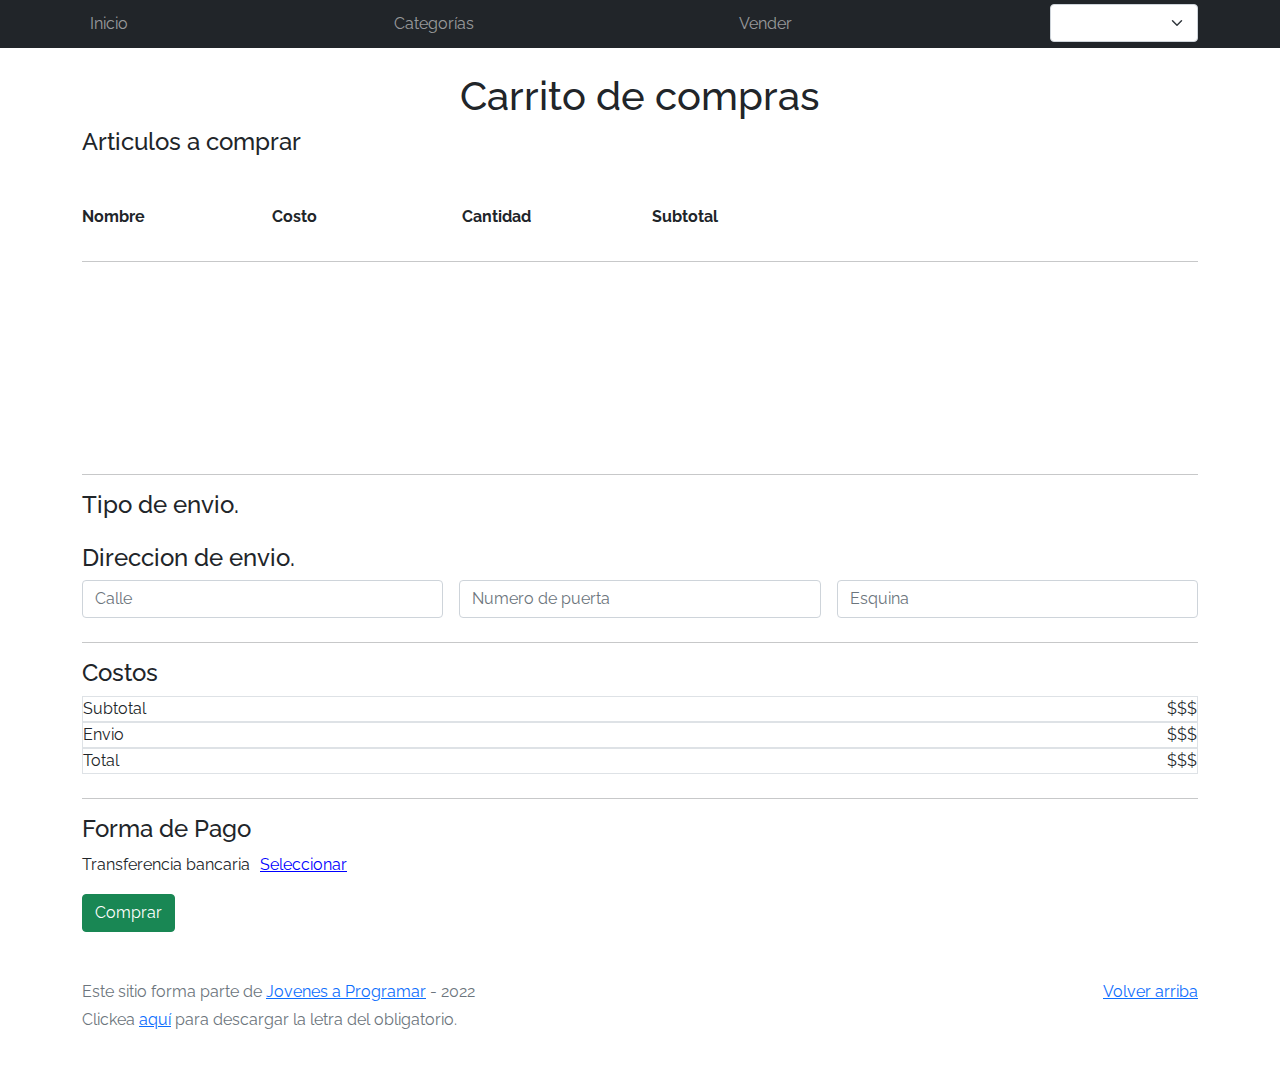
<file: cart.html>
<!DOCTYPE html>
<html lang="es">

<head>
  <meta http-equiv="Content-Type" content="text/html; charset=UTF-8">
  <meta name="viewport" content="width=device-width, initial-scale=1, shrink-to-fit=no">
  <title>eMercado - Todo lo que busques está aquí</title>
  <link href="https://fonts.googleapis.com/css?family=Raleway:300,300i,400,400i,700,700i,900,900i" rel="stylesheet">
  <link href="css/bootstrap.min.css" rel="stylesheet">
  <link href="css/font-awesome.min.css" rel="stylesheet">
  <link href="css/styles.css" rel="stylesheet">
</head>

<body>
  <nav class="navbar navbar-expand-lg navbar-dark bg-dark p-1">
    <div class="container">
      <button class="navbar-toggler" type="button" data-bs-toggle="collapse" data-bs-target="#navbarNav"
        aria-controls="navbarNav" aria-expanded="false" aria-label="Toggle navigation">
        <span class="navbar-toggler-icon"></span>
      </button>
      <div class="collapse navbar-collapse" id="navbarNav">
        <ul class="navbar-nav w-100 justify-content-between">
          <li class="nav-item">
            <a class="nav-link" href="index.html">Inicio</a>
          </li>
          <li class="nav-item">
            <a class="nav-link" href="categories.html">Categorías</a>
          </li>
          <li class="nav-item">
            <a class="nav-link" href="sell.html">Vender</a>
          </li>
          <li>
            <select class="form-select" aria-label="Default select example" onchange="location = this.value;">
              <option selected id="username"></option>
              <option value="cart.html">Mi Carrito</option>
              <option value="my-profile.html">Mi Perfil</option>
              <option value="index.html">Cerrar sesión</option>
            </select>
          </li>
        </ul>
      </div>
    </div>
  </nav>
  <main>
    <div class="container mt-4">
      <h1 class="text-center">Carrito de compras</h1>
      <h4 class="mb-5">Articulos a comprar</h4>
      <div class="row">
        <div class="col-2">
          <p><strong>
              Nombre
            </strong>
          </p>
        </div>
        <div class="col-2">
          <p><strong>
              Costo
            </strong>
          </p>
        </div>
        <div class="col-2">
          <p><strong>
              Cantidad
            </strong>
          </p>
        </div>
        <div class="col-2">
          <p><strong>
              Subtotal
            </strong>
          </p>
        </div>
      </div>
      <hr>
      <div class="container">
        <div class="row abs-center" id="listado"></div>
      </div>
      <hr>
      <h4>Tipo de envio.</h4>
      <div class="col-2" id="enviando">

      </div>
      <h4 class="mt-4">Direccion de envio.</h4>
      <div class="row g-3">
        <div class="col">
          <input id="calle" type="text" class="form-control" placeholder="Calle" aria-label="First name">
        </div>
        <div class="col">
          <input id="puerta" type="text" class="form-control" placeholder="Numero de puerta" aria-label="Last name">
        </div>
        <div class="col">
          <input id="esquina"type="text" class="form-control" placeholder="Esquina" aria-label="Last name">
        </div>
      </div>
      <hr class="mt-4">
      <h4>Costos</h4>
      <div class="d-flex flex-row justify-content-between border">
        <div class="p-6">Subtotal</div>
        <div class="p-6" id="subtotal">$$$</div>
      </div>
      <div class="d-flex flex-row justify-content-between border">
        <div class="p-6">Envio</div>
        <div class="p-6" id="envio">$$$</div>
      </div>
      <div class="d-flex flex-row justify-content-between border">
        <div class="p-6">Total</div>
        <div class="p-6" id="total">$$$</div>
      </div>
      <hr class="mt-4">
      <h4>Forma de Pago</h4>
      <p>Transferencia bancaria <button id="myBtn"style="border:none; background-color:white; color: blue;"><u>Seleccionar</u></button></a> </p>

      <div class="col-12">
        <button id="comprar"type="button" class="btn btn-success">Comprar</button>
      </div>
      <!-- Modal -->
      <!-- Trigger/Open The Modal -->


      <!-- The Modal -->
      <div id="myModal" class="modal">

        <!-- Modal content -->
        <div class="modal-content">
          <div class="modal-header">
            <h4 class="m-4">Formas de Pagos</h4>
            <span class="close">&times;</span>

          </div>
          <div class="modal-body">
            <div class="container mt-4">
              <div class="row">
                <div class="form-check m-3">
                  <input class="form-check-input" type="radio" name="flexRadioDefault" id="tarjeta">
                  <label class="form-check-label" for="flexRadioDefault1">
                    Tarjeta de credito.
                  </label>
                </div>
                <hr>
                <div class="col-6">
                  <input id="numerot"type="text" class="form-control" placeholder="Numero de tarjeta" aria-label="First name">
                </div>
                <div class="col-2">
                  <input id="cvv"type="text" class="form-control" placeholder="CVV" aria-label="First name">
                </div>
                <div class="col-6 mt-4">
                  <input id="venci"type="text" class="form-control" placeholder="Vencimiento MM/AA" aria-label="First name">
                </div>

                <div class="form-check m-3 mt-4">
                  <input class="form-check-input" type="radio" name="flexRadioDefault" id="conta">
                  <label class="form-check-label" for="flexRadioDefault1">
                    Transferencia bancaria.
                  </label>
                </div>
                <hr>
                <div class="col-6">
                  <input id="nconta" type="text" class="form-control" placeholder="Numero de cuenta" aria-label="First name">
                </div>
                <div class="col-6">
                  <input id="nameB" type="text" class="form-control" placeholder="Nombre de banco" aria-label="First name">
                </div>
                <div class="col mt-3 mb-3">
                  <button type="button" id="cerrar" class="btn btn-dark col-4">Cerrar</button>
                </div>
              </div>
            </div>
          </div>
        </div>
      </div>
      <!-- Modal -->
    </div>
  </main>
  <footer class="text-muted">
    <div class="container">
      <p class="float-end">
        <a href="#">Volver arriba</a>
      </p>
      <p>Este sitio forma parte de <a href="https://jovenesaprogramar.edu.uy/" target="_blank">Jovenes a Programar</a> -
        2022</p>
      <p>Clickea <a target="_blank" href="Letra.pdf">aquí</a> para descargar la letra del obligatorio.</p>
    </div>
  </footer>
  <div id="spinner-wrapper">
    <div class="lds-ring">
      <div></div>
      <div></div>
      <div></div>
      <div></div>
    </div>
  </div>
  <script src="js/bootstrap.bundle.min.js"></script>
  <script src="js/init.js"></script>
  <script src="js/cart.js"></script>
</body>

</html>
</file>
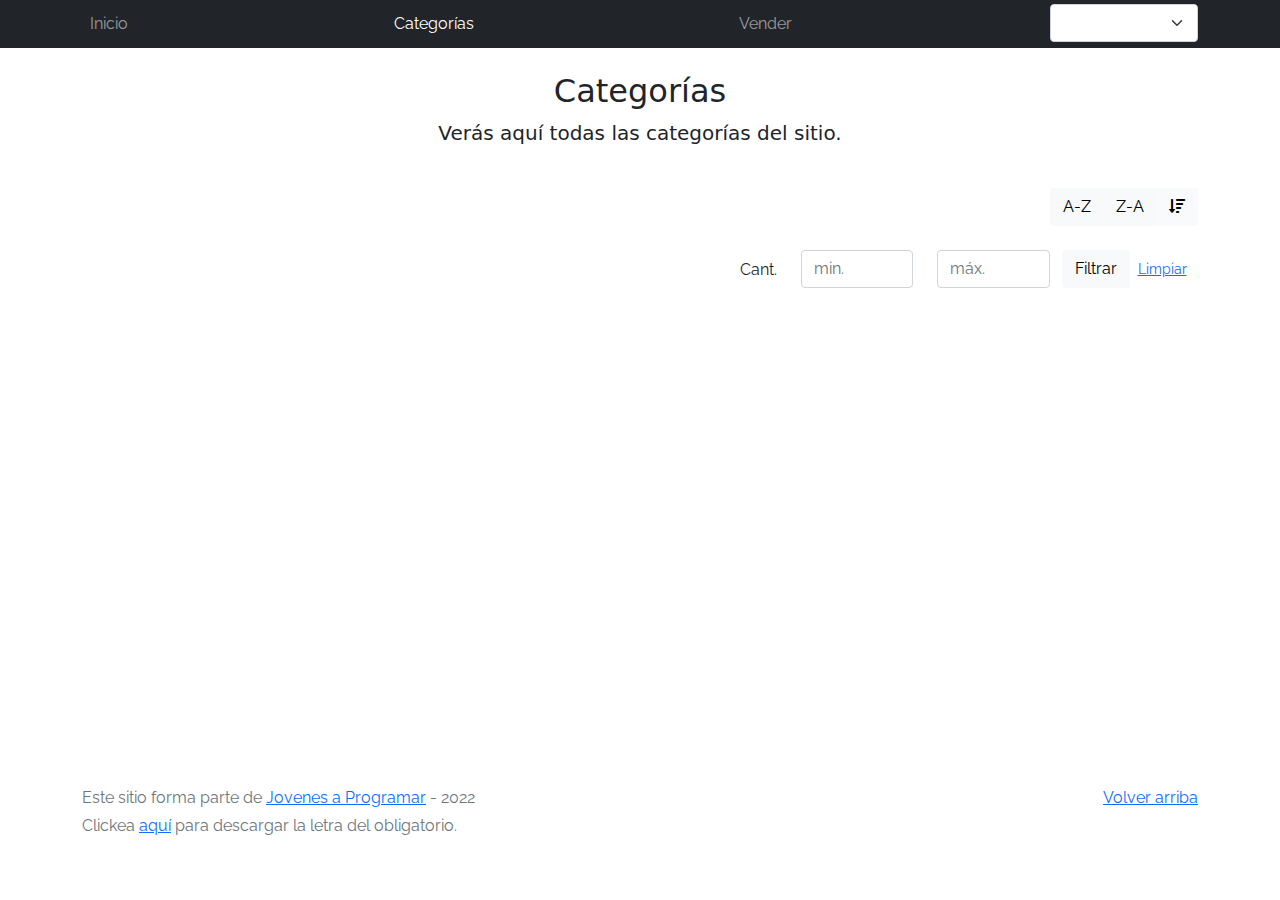
<file: categories.html>
<!DOCTYPE html>
<html lang="es">

<head>
  <meta http-equiv="Content-Type" content="text/html; charset=UTF-8">
  <meta name="viewport" content="width=device-width, initial-scale=1, shrink-to-fit=no">
  <title>eMercado - Todo lo que busques está aquí</title>

  <link href="https://fonts.googleapis.com/css?family=Raleway:300,300i,400,400i,700,700i,900,900i" rel="stylesheet">
  <link href="css/font-awesome.min.css" rel="stylesheet">
  <link href="css/bootstrap.min.css" rel="stylesheet">
  <link href="css/styles.css" rel="stylesheet">
</head>

<body>
  <nav class="navbar navbar-expand-lg navbar-dark bg-dark p-1">
    <div class="container">
      <button class="navbar-toggler" type="button" data-bs-toggle="collapse" data-bs-target="#navbarNav"
        aria-controls="navbarNav" aria-expanded="false" aria-label="Toggle navigation">
        <span class="navbar-toggler-icon"></span>
      </button>
      <div class="collapse navbar-collapse" id="navbarNav">
        <ul class="navbar-nav w-100 justify-content-between">
          <li class="nav-item">
            <a class="nav-link" href="index.html">Inicio</a>
          </li>
          <li class="nav-item">
            <a class="nav-link active" href="categories.html">Categorías</a>
          </li>
          <li class="nav-item">
            <a class="nav-link" href="sell.html">Vender</a>
          </li>
          <li class="nav-item">
            <select class="form-select" aria-label="Default select example" onchange="location = this.value;">
              <option selected id="username"></option>
              <option value="cart.html">Mi Carrito</option>
              <option value="my-profile.html">Mi Perfil</option>
              <option value="index.html">Cerrar sesión</option>
            </select>
          </li>
        </ul>
      </div>
    </div>
  </nav>
  <main class="pb-5">
    <div class="text-center p-4">
      <h2>Categorías</h2>
      <p class="lead">Verás aquí todas las categorías del sitio.</p>
    </div>
    <div class="container">
      <div class="row">
        <div class="col text-end">
          <div class="btn-group btn-group-toggle mb-4" data-bs-toggle="buttons">
            <input type="radio" class="btn-check" name="options" id="sortAsc">
            <label class="btn btn-light" for="sortAsc">A-Z</label>
            <input type="radio" class="btn-check" name="options" id="sortDesc">
            <label class="btn btn-light" for="sortDesc">Z-A</label>
            <input type="radio" class="btn-check" name="options" id="sortByCount" checked>
            <label class="btn btn-light" for="sortByCount"><i class="fas fa-sort-amount-down mr-1"></i></label>
          </div>
        </div>
      </div>
      <div class="row">
        <div class="col-lg-6 offset-lg-6 col-md-12 mb-1 container">
          <div class="row container p-0 m-0">
            <div class="col">
              <p class="font-weight-normal text-end my-2">Cant.</p>
            </div>
            <div class="col">
              <input class="form-control" type="number" placeholder="min." id="rangeFilterCountMin">
            </div>
            <div class="col">
              <input class="form-control" type="number" placeholder="máx." id="rangeFilterCountMax">
            </div>
            <div class="col-3 p-0">
              <div class="btn-group" role="group">
                <button class="btn btn-light btn-block" id="rangeFilterCount">Filtrar</button>
                <button class="btn btn-link btn-sm" id="clearRangeFilter">Limpiar</button>
              </div>
            </div>
          </div>
        </div>
      </div>
      <div class="row">
        <div class="list-group" id="cat-list-container"></div>
      </div>
    </div>
  </main>
  <footer class="text-muted">
    <div class="container">
      <p class="float-end">
        <a href="#">Volver arriba</a>
      </p>
      <p>Este sitio forma parte de <a href="https://jovenesaprogramar.edu.uy/" target="_blank">Jovenes a Programar</a> -
        2022</p>
      <p>Clickea <a target="_blank" href="Letra.pdf">aquí</a> para descargar la letra del obligatorio.</p>
    </div>
  </footer>
  <div id="spinner-wrapper">
    <div class="lds-ring">
      <div></div>
      <div></div>
      <div></div>
      <div></div>
    </div>
  </div>
  <script src="js/bootstrap.bundle.min.js"></script>
  <script src="js/init.js"></script>
  <script src="js/categories.js"></script>
</body>

</html>
</file>
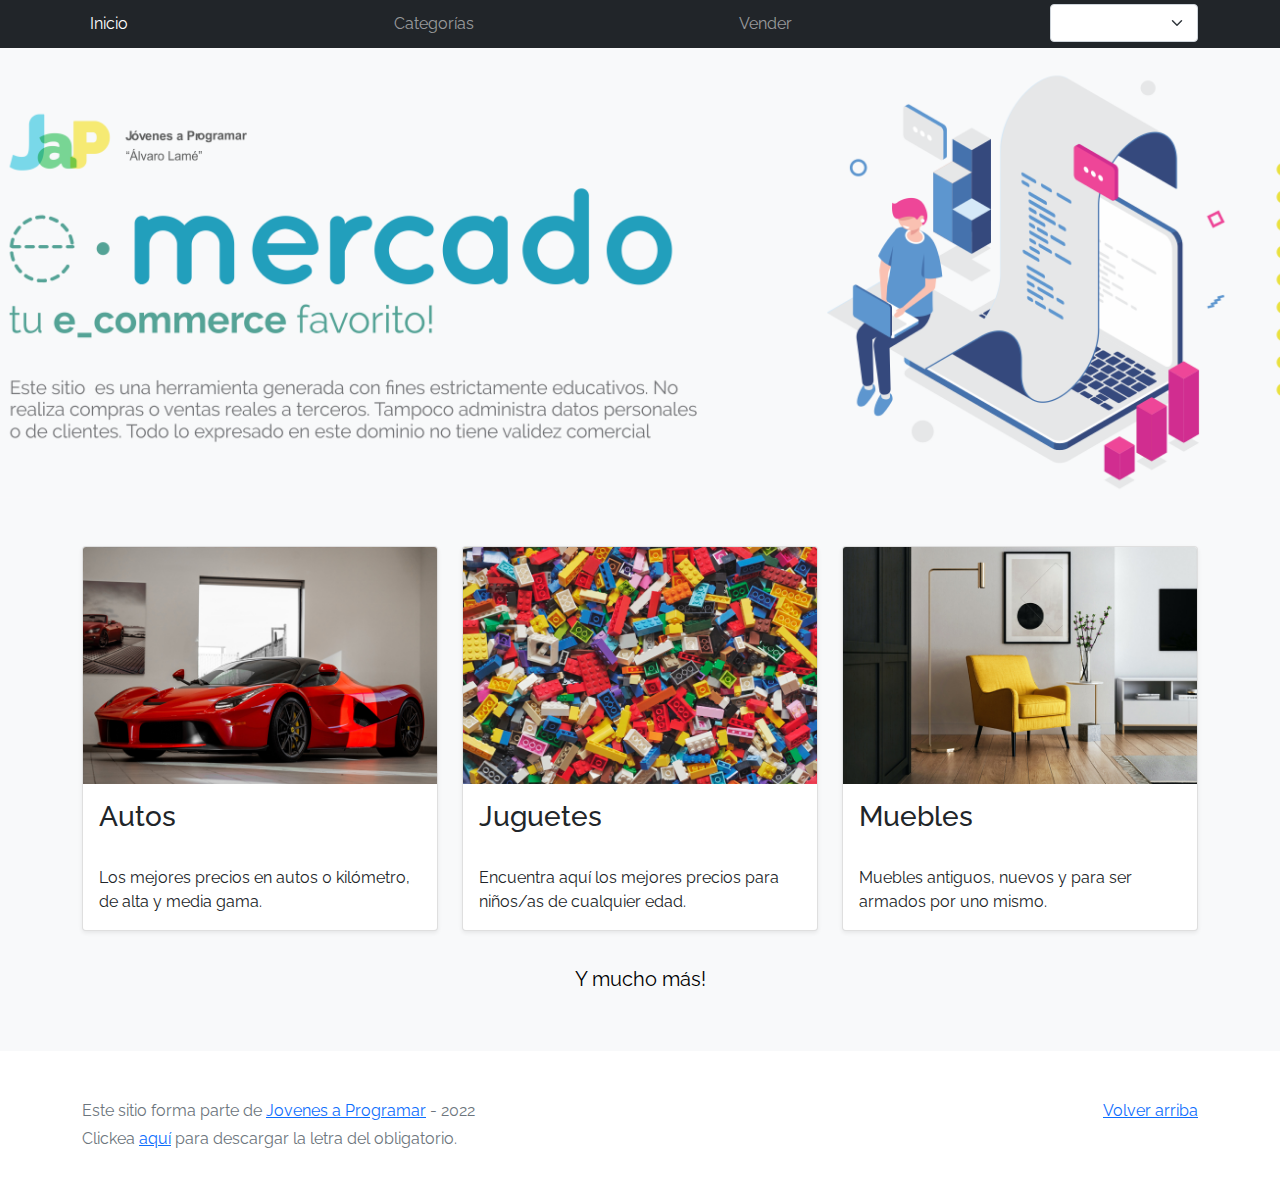
<file: index2.html>
<!DOCTYPE html>
<html lang="es">

<head>
  <meta http-equiv="Content-Type" content="text/html; charset=UTF-8">
  <meta name="viewport" content="width=device-width, initial-scale=1, shrink-to-fit=no">
  <title>eMercado - Todo lo que busques está aquí</title>

  <link href="https://fonts.googleapis.com/css?family=Raleway:300,300i,400,400i,700,700i,900,900i" rel="stylesheet">
  <link href="css/bootstrap.min.css" rel="stylesheet">
  <link href="css/styles.css" rel="stylesheet">
</head>

<body>
  <nav class="navbar navbar-expand-lg navbar-dark bg-dark p-1">
    <div class="container">
      <button class="navbar-toggler" type="button" data-bs-toggle="collapse" data-bs-target="#navbarNav"
        aria-controls="navbarNav" aria-expanded="false" aria-label="Toggle navigation">
        <span class="navbar-toggler-icon"></span>
      </button>
      <div class="collapse navbar-collapse" id="navbarNav">
        <ul class="navbar-nav w-100 justify-content-between">
          <li class="nav-item">
            <a class="nav-link active" href="index.html">Inicio</a>
          </li>
          <li class="nav-item">
            <a class="nav-link" href="categories.html">Categorías</a>
          </li>
          <li class="nav-item">
            <a class="nav-link" href="sell.html">Vender</a>
          </li>
          <li class="nav-item">
            <select class="form-select" aria-label="Default select example" onchange="location = this.value;">
              <option selected id="username"></option>
              <option value="cart.html">Mi Carrito</option>
              <option value="my-profile.html">Mi Perfil</option>
              <option value="index.html">Cerrar sesión</option>
            </select>
          </li>
        </ul>
      </div>
    </div>
  </nav>
  <main>
    <div class="jumbotron text-center"></div>
    <div class="album py-5 bg-light">
      <div class="container">
        <div class="row">
          <div class="col-md-4">
            <div class="card mb-4 shadow-sm custom-card cursor-active" id="autos">
              <img class="bd-placeholder-img card-img-top" src="img/cars_index.jpg"
                alt="Imgagen representativa de la categoría 'Autos'">
              <h3 class="m-3">Autos</h3>
              <div class="card-body">
                <p class="card-text">Los mejores precios en autos 0 kilómetro, de alta y media gama.</p>
              </div>
            </div>
          </div>
          <div class="col-md-4">
            <div class="card mb-4 shadow-sm custom-card cursor-active" id="juguetes">
              <img class="bd-placeholder-img card-img-top" src="img/toys_index.jpg"
                alt="Imgagen representativa de la categoría 'Juguetes'">
              <h3 class="m-3">Juguetes</h3>
              <div class="card-body">
                <p class="card-text">Encuentra aquí los mejores precios para niños/as de cualquier edad.</p>
              </div>
            </div>
          </div>
          <div class="col-md-4">
            <div class="card mb-4 shadow-sm custom-card cursor-active" id="muebles">
              <img class="bd-placeholder-img card-img-top" src="img/furniture_index.jpg"
                alt="Imgagen representativa de la categoría 'Muebles'">
              <h3 class="m-3">Muebles</h3>
              <div class="card-body">
                <p class="card-text">Muebles antiguos, nuevos y para ser armados por uno mismo.</p>
              </div>
            </div>
          </div>
        </div>
        <div class="row">
          <a class="btn btn-light btn-lg btn-block" href="categories.html">Y mucho más!</a>
        </div>
      </div>
    </div>
  </main>
  <footer class="text-muted">
    <div class="container">
      <p class="float-end">
        <a href="#">Volver arriba</a>
      </p>
      <p>Este sitio forma parte de <a href="https://jovenesaprogramar.edu.uy/" target="_blank">Jovenes a Programar</a> -
        2022</p>
      <p>Clickea <a target="_blank" href="Letra.pdf">aquí</a> para descargar la letra del obligatorio.</p>
    </div>
  </footer>
  <script src="js/bootstrap.bundle.min.js"></script>
  <script src="js/index.js"></script>
  <script src="js/init.js"></script>
</body>

</html>
</file>
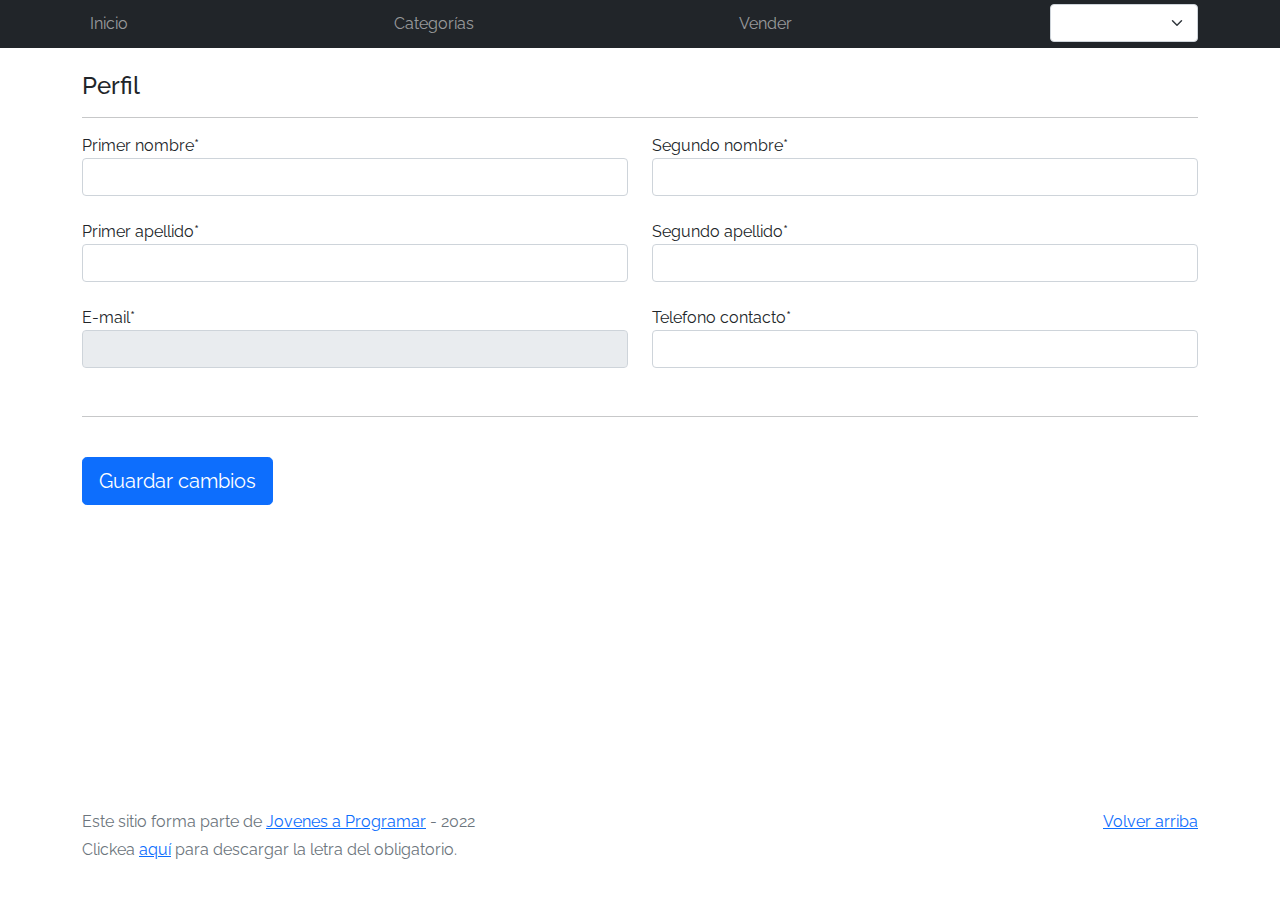
<file: my-profile.html>
<!DOCTYPE html>
<html lang="es">

<head>
  <meta http-equiv="Content-Type" content="text/html; charset=UTF-8">
  <meta name="viewport" content="width=device-width, initial-scale=1, shrink-to-fit=no">
  <title>eMercado - Todo lo que busques está aquí</title>
  <link href="https://fonts.googleapis.com/css?family=Raleway:300,300i,400,400i,700,700i,900,900i" rel="stylesheet">
  <link href="css/bootstrap.min.css" rel="stylesheet">
  <link href="css/styles.css" rel="stylesheet">
  <style>
    .bd-placeholder-img {
      font-size: 1.125rem;
      text-anchor: middle;
      -webkit-user-select: none;
      -moz-user-select: none;
      -ms-user-select: none;
      user-select: none;
    }

    @media (min-width: 768px) {
      .bd-placeholder-img-lg {
        font-size: 3.5rem;
      }
    }
  </style>
</head>

<body>
  <nav class="navbar navbar-expand-lg navbar-dark bg-dark p-1">
    <div class="container">
      <button class="navbar-toggler" type="button" data-bs-toggle="collapse" data-bs-target="#navbarNav"
        aria-controls="navbarNav" aria-expanded="false" aria-label="Toggle navigation">
        <span class="navbar-toggler-icon"></span>
      </button>
      <div class="collapse navbar-collapse" id="navbarNav">
        <ul class="navbar-nav w-100 justify-content-between">
          <li class="nav-item">
            <a class="nav-link" href="index.html">Inicio</a>
          </li>
          <li class="nav-item">
            <a class="nav-link" href="categories.html">Categorías</a>
          </li>
          <li class="nav-item">
            <a class="nav-link" href="sell.html">Vender</a>
          </li>
          <li>
            <select class="form-select" aria-label="Default select example" onchange="location = this.value;">
              <option selected id="username"></option>
              <option value="cart.html">Mi Carrito</option>
              <option value="my-profile.html">Mi Perfil</option>
              <option value="index.html">Cerrar sesión</option>
            </select>
          </li>
        </ul>
      </div>
    </div>
  </nav>
  <main>
    <div class="container mt-4">
      <div class="text" role="alert">
        <h4 class="">Perfil</h4>
        <hr>
        <form class="needs-validation" id="sellinfo">
          <div class="row">
            <div class="col">
              <label for="productName">Primer nombre*</label>
              <input type="text" class="form-control" id="primerNombre" value="" name="primerNombre">
              <div class="invalid-feedback">
                Ingresa primer nombre
              </div>
            </div>
            <div class="col">
              <label for="productName">Segundo nombre*</label>
              <input type="text" class="form-control" id="segundoNombre" value="" name="segundoNombre">
              <div class="invalid-feedback">
                Ingresa segundo nombre
              </div>
            </div>
          </div>
          <div class="row mt-4">
            <div class="col">
              <label for="productName">Primer apellido*</label>
              <input type="text" class="form-control" id="primerApellido" value="" name="primerApellido">
              <div class="invalid-feedback">
                Ingresa primer apellido
              </div>
            </div>
            <div class="col">
              <label for="productName">Segundo apellido*</label>
              <input type="text" class="form-control" id="segundoApellido" value="" name="segundoApellido">
              <div class="invalid-feedback">
                Ingresa segundo apellido
              </div>
            </div>
          </div>
          <div class="row mt-4">
            <div class="col">
              <label for="productName" id="">E-mail*</label>
              <input type="text" class="form-control" id="email" disabled>
            
            </div>
            <div class="col mb-4">
              <label for="productName">Telefono contacto*</label>
              <input type="text" class="form-control" id="telefono" value="" name="telefono">
              <div class="invalid-feedback">
                Ingresa telefono contacto
              </div>
            </div>
          </div>
          <hr class="mt-4">
          <button class="btn btn-primary btn-lg mt-4" type="submit" id="submitForm">Guardar cambios</button>
        </form>
      </div>
    </div>
  </main>
  <footer class="text-muted">
    <div class="container">
      <p class="float-end">
        <a href="#">Volver arriba</a>
      </p>
      <p>Este sitio forma parte de <a href="https://jovenesaprogramar.edu.uy/" target="_blank">Jovenes a Programar</a> -
        2022</p>
      <p>Clickea <a target="_blank" href="Letra.pdf">aquí</a> para descargar la letra del obligatorio.</p>
    </div>
  </footer>
  <script src="js/bootstrap.bundle.min.js"></script>
  <script src="js/init.js"></script>
  <script src="js/my-profile.js"></script>
</body>

</html>
</file>
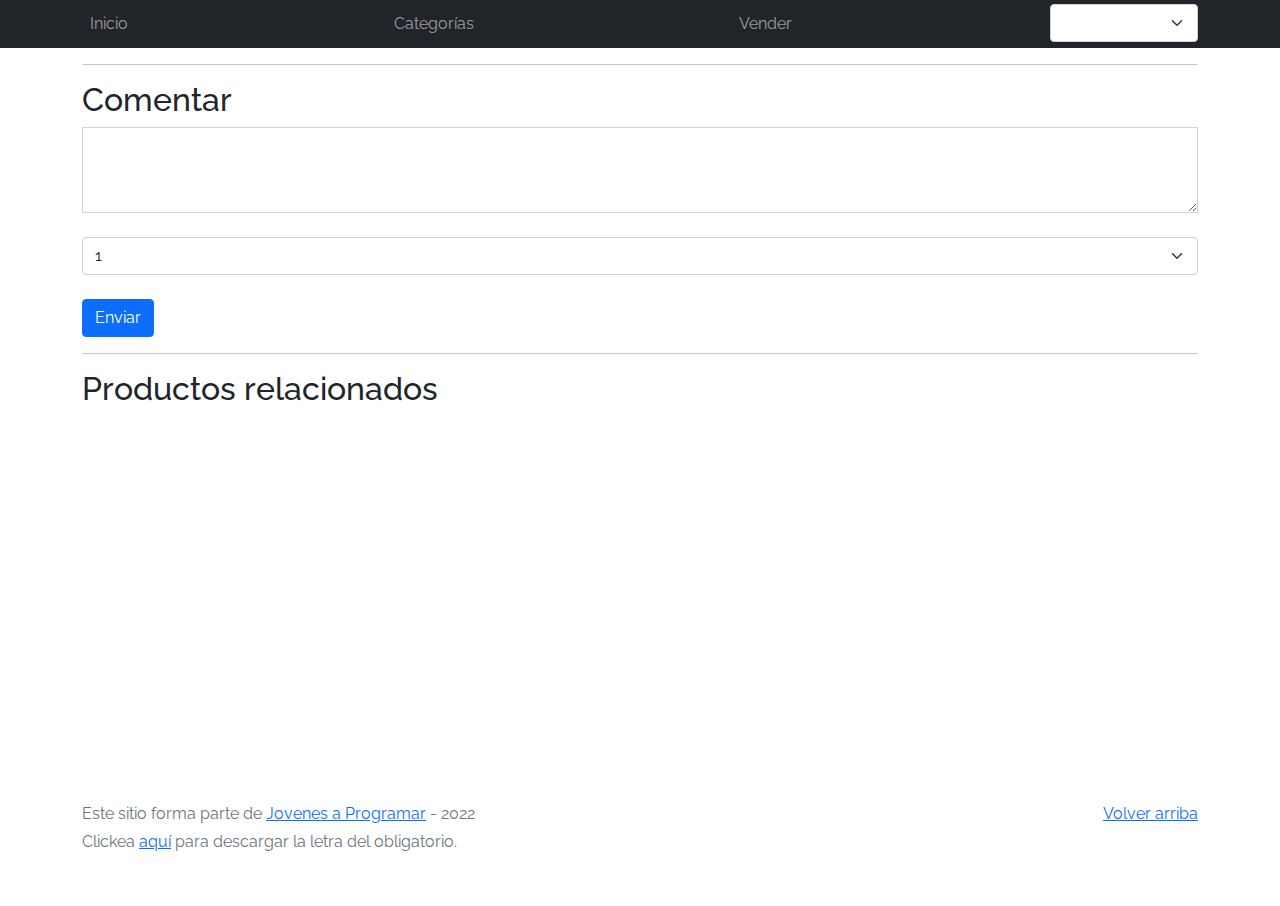
<file: product-info.html>
<!DOCTYPE html>
<html lang="es">

<head>
  <meta http-equiv="Content-Type" content="text/html; charset=UTF-8">
  <meta name="viewport" content="width=device-width, initial-scale=1, shrink-to-fit=no">
  <title>eMercado - Todo lo que busques está aquí</title>

  <link href="https://fonts.googleapis.com/css?family=Raleway:300,300i,400,400i,700,700i,900,900i" rel="stylesheet">
  <link href="css/font-awesome.min.css" rel="stylesheet">
  <link rel="stylesheet" href="https://cdnjs.cloudflare.com/ajax/libs/font-awesome/4.7.0/css/font-awesome.min.css">
  <link href="css/bootstrap.min.css" rel="stylesheet">
  <link href="css/styles.css" rel="stylesheet">
</head>

<body>
  <nav class="navbar navbar-expand-lg navbar-dark bg-dark p-1">
    <div class="container">
      <button class="navbar-toggler" type="button" data-bs-toggle="collapse" data-bs-target="#navbarNav"
        aria-controls="navbarNav" aria-expanded="false" aria-label="Toggle navigation">
        <span class="navbar-toggler-icon"></span>
      </button>
      <div class="collapse navbar-collapse" id="navbarNav">
        <ul class="navbar-nav w-100 justify-content-between">
          <li class="nav-item">
            <a class="nav-link" href="index.html">Inicio</a>
          </li>
          <li class="nav-item">
            <a class="nav-link" href="categories.html">Categorías</a>
          </li>
          <li class="nav-item">
            <a class="nav-link" href="sell.html">Vender</a>
          </li>
          <li class="nav-item">
            <select class="form-select" aria-label="Default select example" onchange="location = this.value;">
              <option selected id="username"></option>
              <option value="cart.html">Mi Carrito</option>
              <option value="my-profile.html">Mi Perfil</option>
              <option value="index.html">Cerrar sesión</option>
            </select>
          </li>
        </ul>
      </div>
    </div>
  </nav>
  <main>
    <div id="produ-info" class="container">
    </div>

    <div id="com-info" class="container">
    </div>
    <div class="container">
      <hr>
      <div class="form-group">
        <h2>Comentar</h2>
        <textarea class="form-control rounded-0" id="exampleFormControlTextarea2" rows="3"></textarea>
      </div>
      <br>
      <select class="form-select" aria-label="Default select example">
        <option selected value="1">1</option>
        <option value="2">2</option>
        <option value="3">3</option>
        <option value="4">4</option>
        <option value="5">5</option>
      </select>
      <br>
      <button type="button" class="btn btn-primary">Enviar</button>
    </div>
    
    <div class="container">
      <hr>
      <h2>Productos relacionados</h2>
      <div class="row" id="relatedProdu">
      </div>
    </div>
  </main>
  <footer class="text-muted">
    <div class="container">
      <p class="float-end">
        <a href="#">Volver arriba</a>
      </p>
      <p>Este sitio forma parte de <a href="https://jovenesaprogramar.edu.uy/" target="_blank">Jovenes a Programar</a> -
        2022</p>
      <p>Clickea <a target="_blank" href="Letra.pdf">aquí</a> para descargar la letra del obligatorio.</p>
    </div>
  </footer>
  <div id="spinner-wrapper">
    <div class="lds-ring">
      <div></div>
      <div></div>
      <div></div>
      <div></div>
    </div>
  </div>
  <script src="js/bootstrap.bundle.min.js"></script>
  <script src="js/init.js"></script>
  <script src="js/product-info.js"></script>
</body>

</html>
</file>
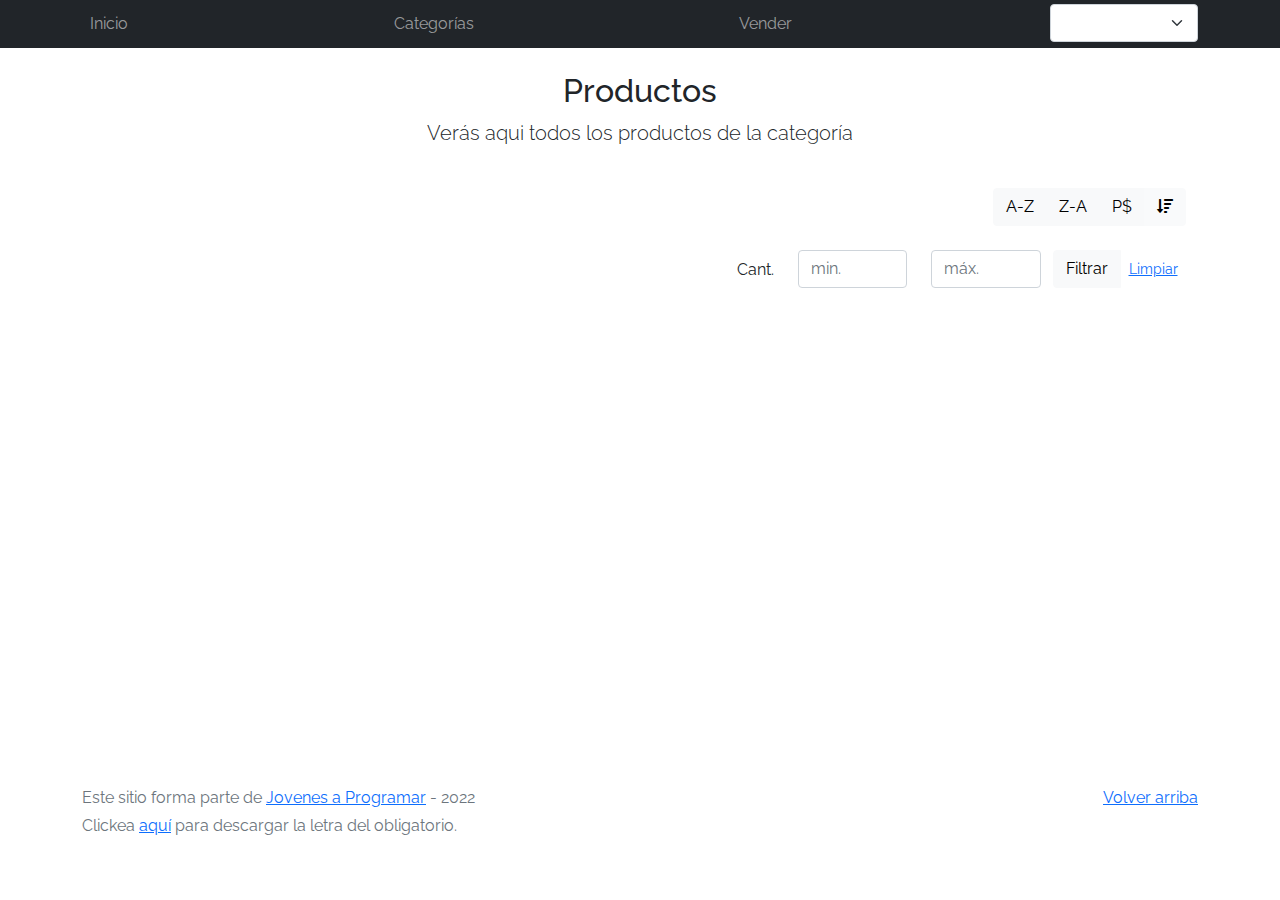
<file: products.html>
<!DOCTYPE html>
<html lang="es">

<head>
  <meta http-equiv="Content-Type" content="text/html; charset=UTF-8">
  <meta name="viewport" content="width=device-width, initial-scale=1, shrink-to-fit=no">
  <title>eMercado - Todo lo que busques está aquí</title>

  <link href="https://fonts.googleapis.com/css?family=Raleway:300,300i,400,400i,700,700i,900,900i" rel="stylesheet">
  <link href="css/font-awesome.min.css" rel="stylesheet">
  <link href="css/bootstrap.min.css" rel="stylesheet">
  <link href="css/styles.css" rel="stylesheet">
</head>

<body>
  <nav class="navbar navbar-expand-lg navbar-dark bg-dark p-1">
    <div class="container">
      <button class="navbar-toggler" type="button" data-bs-toggle="collapse" data-bs-target="#navbarNav"
        aria-controls="navbarNav" aria-expanded="false" aria-label="Toggle navigation">
        <span class="navbar-toggler-icon"></span>
      </button>
      <div class="collapse navbar-collapse" id="navbarNav">
        <ul class="navbar-nav w-100 justify-content-between">
          <li class="nav-item">
            <a class="nav-link" href="index.html">Inicio</a>
          </li>
          <li class="nav-item">
            <a class="nav-link" href="categories.html">Categorías</a>
          </li>
          <li class="nav-item">
            <a class="nav-link" href="sell.html">Vender</a>
          </li>
          <li class="nav-item">
            <select class="form-select" aria-label="Default select example" onchange="location = this.value;">
              <option selected id="username"></option>
              <option value="cart.html">Mi Carrito</option>
              <option value="my-profile.html">Mi Perfil</option>
              <option value="index.html">Cerrar sesión</option>
            </select>
          </li>
        </ul>
      </div>
    </div>
  </nav>
  <main class="pb-5 container">
    <div class="container">
      <div class="row">
        <div class="text-center p-4">
          <h2>Productos</h2>
          <p class="lead">Verás aqui todos los productos de la categoría <strong id="categoriaName"></strong></p>
      </div>
      <div class="container">
        <div class="row">
          <div class="col text-end">
            <div class="btn-group btn-group-toggle mb-4" data-bs-toggle="buttons">
              <input type="radio" class="btn-check" name="options" id="sortAsc">
              <label class="btn btn-light" for="sortAsc">A-Z</label>
              <input type="radio" class="btn-check" name="options" id="sortDesc">
              <label class="btn btn-light" for="sortDesc">Z-A</label>
              <input type="radio" class="btn-check" name="options" id="priceord">
              <label class="btn btn-light" for="priceord">P$</label>
              <input type="radio" class="btn-check" name="options" id="sortByCount" checked>
              <label class="btn btn-light" for="sortByCount"><i class="fas fa-sort-amount-down mr-1"></i></label>
            </div>
          </div>
        </div>
        <div class="row">
          <div class="col-lg-6 offset-lg-6 col-md-12 mb-1 container">
            <div class="row container p-0 m-0">
              <div class="col">
                <p class="font-weight-normal text-end my-2">Cant.</p>
              </div>
              <div class="col">
                <input class="form-control" type="number" placeholder="min." id="rangeFilterPriceMin">
              </div>
              <div class="col">
                <input class="form-control" type="number" placeholder="máx." id="rangeFilterPriceMax">
              </div>
              <div class="col-3 p-0">
                <div class="btn-group" role="group">
                  <button class="btn btn-light btn-block" id="filter">Filtrar</button>
                  <button class="btn btn-link btn-sm" id="clearRangeFilter">Limpiar</button>
                </div>
              </div>
            </div>
          </div>
        </div>
      
        <div class="list-group" id="pro-list-container"></div>
      </div>
    </div>
  </main>
  <footer class="text-muted">
    <div class="container">
      <p class="float-end">
        <a href="#">Volver arriba</a>
      </p>
      <p>Este sitio forma parte de <a href="https://jovenesaprogramar.edu.uy/" target="_blank">Jovenes a Programar</a> -
        2022</p>
      <p>Clickea <a target="_blank" href="Letra.pdf">aquí</a> para descargar la letra del obligatorio.</p>
    </div>
  </footer>
  <div id="spinner-wrapper">
    <div class="lds-ring">
      <div></div>
      <div></div>
      <div></div>
      <div></div>
    </div>
  </div>
  <script src="js/bootstrap.bundle.min.js"></script>
  <script src="js/init.js"></script>
  <script src="js/products.js"></script>
</body>

</html>
</file>
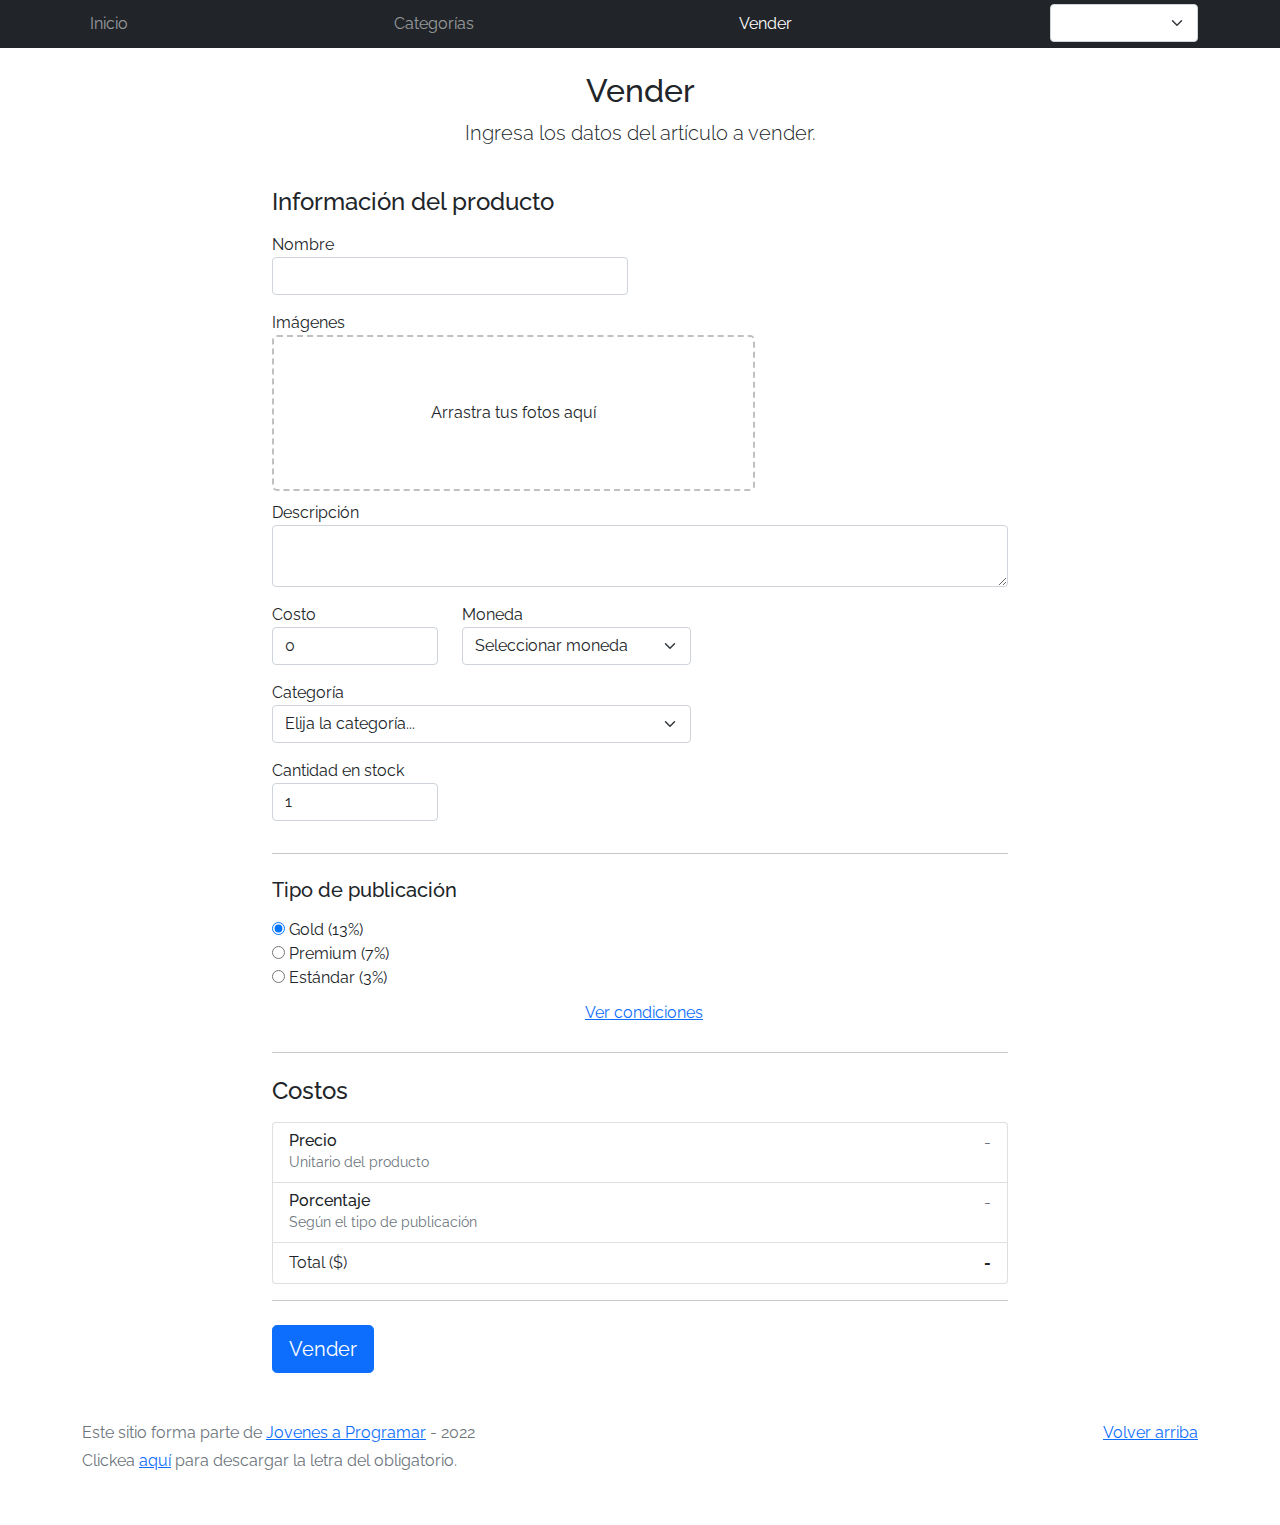
<file: sell.html>
<!DOCTYPE html>
<html lang="es">

<head>
  <meta http-equiv="Content-Type" content="text/html; charset=UTF-8">
  <meta name="viewport" content="width=device-width, initial-scale=1, shrink-to-fit=no">
  <title>eMercado - Todo lo que busques está aquí</title>
  <link href="https://fonts.googleapis.com/css?family=Raleway:300,300i,400,400i,700,700i,900,900i" rel="stylesheet">
  <link href="css/bootstrap.min.css" rel="stylesheet">
  <link href="css/dropzone.css" rel="stylesheet">
  <link href="css/styles.css" rel="stylesheet">
</head>

<body>
  <nav class="navbar navbar-expand-lg navbar-dark bg-dark p-1">
    <div class="container">
      <button class="navbar-toggler" type="button" data-bs-toggle="collapse" data-bs-target="#navbarNav"
        aria-controls="navbarNav" aria-expanded="false" aria-label="Toggle navigation">
        <span class="navbar-toggler-icon"></span>
      </button>
      <div class="collapse navbar-collapse" id="navbarNav">
        <ul class="navbar-nav w-100 justify-content-between">
          <li class="nav-item">
            <a class="nav-link" href="index.html">Inicio</a>
          </li>
          <li class="nav-item">
            <a class="nav-link" href="categories.html">Categorías</a>
          </li>
          <li class="nav-item">
            <a class="nav-link active" href="sell.html">Vender</a>
          </li>
          <li>
          <select class="form-select" aria-label="Default select example" onchange="location = this.value;">
            <option selected id="username"></option>
            <option value="cart.html">Mi Carrito</option>
            <option value="my-profile.html">Mi Perfil</option>
            <option value="index.html">Cerrar sesión</option>
          </select>
          </li>
        </ul>
      </div>
    </div>
  </nav>
  <div class="container">
    <div class="text-center p-4">
      <h2>Vender</h2>
      <p class="lead">Ingresa los datos del artículo a vender.</p>
    </div>
    <div class="row justify-content-md-center">
      <div class="col-md-8 order-md-1">
        <h4 class="mb-3">Información del producto</h4>
        <form class="needs-validation" id="sell-info">
          <div class="row">
            <div class="col-md-6 mb-3">
              <label for="productName">Nombre</label>
              <input type="text" class="form-control" id="productName" value="" name="productName">
              <div class="invalid-feedback">
                Ingresa un nombre
              </div>
            </div>
          </div>
          <div class="row">
            <div class="col-md-8 order-md-1">
              <label>Imágenes</label>
              <div class="needsclick dz-clickable" id="file-upload">
                <div class="dz-message needsclick">
                  Arrastra tus fotos aquí<br>
                </div>
              </div>
            </div>
          </div>
          <div class="row">
            <div class="col-md-12 mb-3">
              <label for="productDescription">Descripción</label>
              <textarea name="productDescription" class="form-control" id="productDescription"></textarea>
            </div>
          </div>
          <div class="row">
            <div class="col-md-3 mb-3">
              <label for="productCostInput">Costo</label>
              <input type="number" name="productCostInput" class="form-control" id="productCostInput" placeholder="" required="" value="0"
                min="0">
              <div class="invalid-feedback">
                El costo debe ser mayor que 0.
              </div>
            </div>
            <div class="col-md-4 mb-3">
              <label for="productCurrency">Moneda</label>
              <select name="productCurrency" class="form-select custom-select d-block w-100" id="productCurrency" required>
                <option value="" hidden selected>Seleccionar moneda</option>
                <option>Pesos Uruguayos (UYU)</option>
                <option>Dólares (USD)</option>
              </select>
              <div class="invalid-feedback">
                Ingresa una categoría válida.
              </div>
            </div>
          </div>
          <div class="row">
            <div class="col-md-7 mb-3">
              <label for="productCategory">Categoría</label>
              <select name="productCategory" class="custom-select form-select d-block w-100" id="productCategory">
                <option value="">Elija la categoría...</option>
                <option>Autos</option>
                <option>Juguetes</option>
                <option>Muebles</option>
                <option>Herramientas</option>
                <option>Computadoras</option>
                <option>Vestimenta</option>
              </select>
              <div class="invalid-feedback">
                Por favor ingresa una categoría válida.
              </div>
            </div>
          </div>
          <div class="row">
            <div class="col-md-3 mb-3">
              <label for="productCountInput">Cantidad en stock</label>
              <input type="number" name="productCountInput" class="form-control" id="productCountInput"  required value="1"
                min="0">
              <div class="invalid-feedback">
                La cantidad es requerida.
              </div>
            </div>
          </div>
          <hr class="mb-4">
          <h5 class="mb-3">Tipo de publicación</h5>
          <div class="d-block my-3">
            <div class="custom-control custom-radio">
              <input id="goldradio" name="publicationType" type="radio" class="custom-control-input" checked=""
                required="">
              <label class="custom-control-label" for="goldradio">Gold (13%)</label>
            </div>
            <div class="custom-control custom-radio">
              <input id="premiumradio" name="publicationType" type="radio" class="custom-control-input" required="">
              <label class="custom-control-label" for="premiumradio">Premium (7%)</label>
            </div>
            <div class="custom-control custom-radio">
              <input id="standardradio" name="publicationType" type="radio" class="custom-control-input" required="">
              <label class="custom-control-label" for="standardradio">Estándar (3%)</label>
            </div>
            <div class="row">
              <button type="button" class="m-1 btn btn-link" data-bs-toggle="modal"
                data-bs-target="#contidionsModal">Ver
                condiciones</button>
            </div>
          </div>
          <hr class="mb-4">
          <h4 class="mb-3">Costos</h4>
          <ul class="list-group mb-3">
            <li class="list-group-item d-flex justify-content-between lh-condensed">
              <div>
                <h6 class="my-0">Precio</h6>
                <small class="text-muted">Unitario del producto</small>
              </div>
              <span class="text-muted" id="productCostText">-</span>
            </li>
            <li class="list-group-item d-flex justify-content-between lh-condensed">
              <div>
                <h6 class="my-0">Porcentaje</h6>
                <small class="text-muted">Según el tipo de publicación</small>
              </div>
              <span class="text-muted" id="comissionText">-</span>
            </li>
            <li class="list-group-item d-flex justify-content-between">
              <span>Total ($)</span>
              <strong id="totalCostText">-</strong>
            </li>
          </ul>
          <hr class="mb-4">
          <button class="btn btn-primary btn-lg" type="submit">Vender</button>
        </form>
      </div>
    </div>
  </div>
  <footer class="text-muted">
    <div class="container">
      <p class="float-end">
        <a href="#">Volver arriba</a>
      </p>
      <p>Este sitio forma parte de <a href="https://jovenesaprogramar.edu.uy/" target="_blank">Jovenes a Programar</a> -
        2022</p>
      <p>Clickea <a target="_blank" href="Letra.pdf">aquí</a> para descargar la letra del obligatorio.</p>
    </div>
  </footer>

  <div class="alert alert-primary-dismissible fade" id="alertResult" role="alert">
    <span id="resultSpan"></span>
  </div>

  <div class="modal fade" tabindex="-1" role="dialog" id="contidionsModal">
    <div class="modal-dialog" role="document">
      <div class="modal-content">
        <div class="modal-header">
          <h5 class="modal-title">Condiciones de publicación</h5>
        </div>
        <div class="modal-body">
          <div class="container">
            <div class="row">
              <h5 class="text-warning">Gold (13%)</h5>
              <p class="muted text-justify">Tu producto se verá de forma promocionada en portada, además de las
                condiciones de Premium y Estándar.</p>
            </div>
            <hr>
            <div class="row">
              <h5 class="text-primary">Premium (7%)</h5>
              <p class="muted text-justify">Se mostrará el producto en los primeros lugares de resultados de búsqueda,
                así cómo cuando se ingrese a la categoría que pertenezca.</p>
            </div>
            <hr>
            <div class="row">
              <h5 class="text-secondary">Estándar (3%)</h5>
              <p class="muted text-justify">El producto se listará en la categoría correspondiente, así como en los
                resultados de búsquedas que coincidan con las palabras claves en el nombre.</p>
            </div>
          </div>
        </div>
        <div class="modal-footer">
          <button type="button" class="btn btn-primary" data-bs-dismiss="modal">Cerrar</button>
        </div>
      </div>
    </div>
  </div>
  <div id="spinner-wrapper">
    <div class="lds-ring">
      <div></div>
      <div></div>
      <div></div>
      <div></div>
    </div>
  </div>
  <script src="js/bootstrap.bundle.min.js"></script>
  <script src="js/dropzone.js"></script>
  <script src="js/init.js"></script>
  <script src="js/sell.js"></script>
</body>

</html>
</file>
<file: css/styles.css>
.jumbotron,
.card-body,
.container,
.site-header {
  font-family: 'Raleway', serif !important;
}

.jumbotron .display-4 {
  font-weight: bold;
}

nav a {
  text-decoration: none;
}

.bd-placeholder-img {
  font-size: 1.125rem;
  text-anchor: middle;
  -webkit-user-select: none;
  -moz-user-select: none;
  -ms-user-select: none;
  user-select: none;
}

@media (min-width: 768px) {
  .bd-placeholder-img-lg {
    font-size: 3.5rem;
  }
}

.jumbotron {
  height: 50vh;
  padding: 5em inherit;
  margin-bottom: 0;
  background-color: #53C0FB;
  background: url('../img/cover_back.png');
  background-size: cover;
  background-position: center;
  background-repeat: no-repeat;
  color: black;
  font-weight: bold;
}

@media (min-width: 768px) {
  .jumbotron {
    padding-top: 6rem;
    padding-bottom: 6rem;
  }
}

.jumbotron p:last-child {
  margin-bottom: 0;
}

.jumbotron-heading {
  font-weight: 300;
}

.jumbotron .container {
  max-width: 40rem;
  background-color: rgba(255, 255, 255, 0.5);
  border-radius: 10px;
  text-shadow: 1px 1px 2px grey;
}

.jumbotron .lead {
  font-size: 38px;
}

footer {
  padding-top: 3rem;
  padding-bottom: 3rem;
}

footer p {
  margin-bottom: .25rem;
}

.site-header a {
  color: white;
  transition: ease-in-out color .15s;
}

.site-header .dropdown-menu a {
  color: black;
}

.dropzone {
  border: 2px dashed #0087F7;
  border-radius: 5px;
  background: white;
}

.img-fit {
  max-height: 100%;
}

.alert {
  position: fixed;
  top: 80px;
  width: 50%;
  left: 50%;
  transform: translate(-50%, 0);
}

.lds-ring {
  display: inline-block;
  position: relative;
  width: 64px;
  height: 64px;
  top: 50%;
  left: 50%;
}

.cursor-active {
  cursor: pointer;
}

.left {
  float: left;
  padding: 4px;
  background-color: rgba(255, 255, 255, 0.5);
}

.lds-ring div {
  box-sizing: border-box;
  display: block;
  position: absolute;
  width: 51px;
  height: 51px;
  margin: 6px;
  border: 6px solid #fff;
  border-radius: 50%;
  animation: lds-ring 1.2s cubic-bezier(0.5, 0, 0.5, 1) infinite;
  border-color: #fff transparent transparent transparent;
}

.lds-ring div:nth-child(1) {
  animation-delay: -0.45s;
}

.lds-ring div:nth-child(2) {
  animation-delay: -0.3s;
}

.lds-ring div:nth-child(3) {
  animation-delay: -0.15s;
}

@keyframes lds-ring {
  0% {
    transform: rotate(0deg);
  }

  100% {
    transform: rotate(360deg);
  }
}

.signin {
  width: 100%;
  max-width: 330px;
  padding: 15px;
  margin: auto;
}

#spinner-wrapper {
  position: fixed;
  background-color: rgba(0, 0, 0, 0.5);
  width: 100%;
  height: 100%;
  top: 0;
  left: 0;
  z-index: 1021;
  display: none;
}

main {
  min-height: calc(100vh - 210px);
}

a.custom-card,
a.custom-card:hover {
  color: inherit;
  text-decoration: inherit;
}

.checked {
  color: orange;
}

.abs-center {
  display: flex;
  align-items: center;
  justify-content: center;
  min-height: 20vh;
}

/* The Modal (background) */
.modal {
  display: none; /* Hidden by default */
  position: fixed; /* Stay in place */
  z-index: 1; /* Sit on top */
  padding-top: 100px; /* Location of the box */
  left: 0;
  top: 0;
  width: 100%; /* Full width */
  height: 100%; /* Full height */
  overflow: auto; /* Enable scroll if needed */
  background-color: rgb(0,0,0); /* Fallback color */
  background-color: rgba(0,0,0,0.4); /* Black w/ opacity */
}

/* Modal Content */
.modal-content {
  position: relative;
  background-color: #fefefe;
  margin: auto;
  padding: 0;
  border: 1px solid #888;
  width: 80%;
  box-shadow: 0 4px 8px 0 rgba(0,0,0,0.2),0 6px 20px 0 rgba(0,0,0,0.19);
  -webkit-animation-name: animatetop;
  -webkit-animation-duration: 0.4s;
  animation-name: animatetop;
  animation-duration: 0.4s
}

/* Add Animation */
@-webkit-keyframes animatetop {
  from {top:-300px; opacity:0} 
  to {top:0; opacity:1}
}

@keyframes animatetop {
  from {top:-300px; opacity:0}
  to {top:0; opacity:1}
}

/* The Close Button */
.close {
  color: white;
  float: right;
  font-size: 28px;
  font-weight: bold;
}

.close:hover,
.close:focus {
  color: #000;
  text-decoration: none;
  cursor: pointer;
}

.modal-header {
  padding: 2px 16px;
  background-color:black;
  color: white;
}

.modal-body {padding: 2px 16px;}

.modal-footer {
  padding: 2px 16px;
  background-color: #5cb85c;
  color: white;
}
</file>
<file: css/dropzone.css>
/*
 * The MIT License
 * Copyright (c) 2012 Matias Meno <m@tias.me>
 */
.dropzone, .dropzone * {
  box-sizing: border-box; }

.dropzone {
  position: relative; }
  .dropzone .dz-preview {
    position: relative;
    display: inline-block;
    width: 120px;
    margin: 0.5em; }
    .dropzone .dz-preview .dz-progress {
      display: block;
      height: 15px;
      border: 1px solid #aaa; }
      .dropzone .dz-preview .dz-progress .dz-upload {
        display: block;
        height: 100%;
        width: 0;
        background: green; }
    .dropzone .dz-preview .dz-error-message {
      color: red;
      display: none; }
    .dropzone .dz-preview.dz-error .dz-error-message, .dropzone .dz-preview.dz-error .dz-error-mark {
      display: block; }
    .dropzone .dz-preview.dz-success .dz-success-mark {
      display: block; }
    .dropzone .dz-preview .dz-error-mark, .dropzone .dz-preview .dz-success-mark {
      position: absolute;
      display: none;
      left: 30px;
      top: 30px;
      width: 54px;
      height: 58px;
      left: 50%;
      margin-left: -27px; }

@-webkit-keyframes passing-through {
  0% {
    opacity: 0;
    -webkit-transform: translateY(40px);
    -moz-transform: translateY(40px);
    -ms-transform: translateY(40px);
    -o-transform: translateY(40px);
    transform: translateY(40px); }
  30%, 70% {
    opacity: 1;
    -webkit-transform: translateY(0px);
    -moz-transform: translateY(0px);
    -ms-transform: translateY(0px);
    -o-transform: translateY(0px);
    transform: translateY(0px); }
  100% {
    opacity: 0;
    -webkit-transform: translateY(-40px);
    -moz-transform: translateY(-40px);
    -ms-transform: translateY(-40px);
    -o-transform: translateY(-40px);
    transform: translateY(-40px); } }
@-moz-keyframes passing-through {
  0% {
    opacity: 0;
    -webkit-transform: translateY(40px);
    -moz-transform: translateY(40px);
    -ms-transform: translateY(40px);
    -o-transform: translateY(40px);
    transform: translateY(40px); }
  30%, 70% {
    opacity: 1;
    -webkit-transform: translateY(0px);
    -moz-transform: translateY(0px);
    -ms-transform: translateY(0px);
    -o-transform: translateY(0px);
    transform: translateY(0px); }
  100% {
    opacity: 0;
    -webkit-transform: translateY(-40px);
    -moz-transform: translateY(-40px);
    -ms-transform: translateY(-40px);
    -o-transform: translateY(-40px);
    transform: translateY(-40px); } }
@keyframes passing-through {
  0% {
    opacity: 0;
    -webkit-transform: translateY(40px);
    -moz-transform: translateY(40px);
    -ms-transform: translateY(40px);
    -o-transform: translateY(40px);
    transform: translateY(40px); }
  30%, 70% {
    opacity: 1;
    -webkit-transform: translateY(0px);
    -moz-transform: translateY(0px);
    -ms-transform: translateY(0px);
    -o-transform: translateY(0px);
    transform: translateY(0px); }
  100% {
    opacity: 0;
    -webkit-transform: translateY(-40px);
    -moz-transform: translateY(-40px);
    -ms-transform: translateY(-40px);
    -o-transform: translateY(-40px);
    transform: translateY(-40px); } }
@-webkit-keyframes slide-in {
  0% {
    opacity: 0;
    -webkit-transform: translateY(40px);
    -moz-transform: translateY(40px);
    -ms-transform: translateY(40px);
    -o-transform: translateY(40px);
    transform: translateY(40px); }
  30% {
    opacity: 1;
    -webkit-transform: translateY(0px);
    -moz-transform: translateY(0px);
    -ms-transform: translateY(0px);
    -o-transform: translateY(0px);
    transform: translateY(0px); } }
@-moz-keyframes slide-in {
  0% {
    opacity: 0;
    -webkit-transform: translateY(40px);
    -moz-transform: translateY(40px);
    -ms-transform: translateY(40px);
    -o-transform: translateY(40px);
    transform: translateY(40px); }
  30% {
    opacity: 1;
    -webkit-transform: translateY(0px);
    -moz-transform: translateY(0px);
    -ms-transform: translateY(0px);
    -o-transform: translateY(0px);
    transform: translateY(0px); } }
@keyframes slide-in {
  0% {
    opacity: 0;
    -webkit-transform: translateY(40px);
    -moz-transform: translateY(40px);
    -ms-transform: translateY(40px);
    -o-transform: translateY(40px);
    transform: translateY(40px); }
  30% {
    opacity: 1;
    -webkit-transform: translateY(0px);
    -moz-transform: translateY(0px);
    -ms-transform: translateY(0px);
    -o-transform: translateY(0px);
    transform: translateY(0px); } }
@-webkit-keyframes pulse {
  0% {
    -webkit-transform: scale(1);
    -moz-transform: scale(1);
    -ms-transform: scale(1);
    -o-transform: scale(1);
    transform: scale(1); }
  10% {
    -webkit-transform: scale(1.1);
    -moz-transform: scale(1.1);
    -ms-transform: scale(1.1);
    -o-transform: scale(1.1);
    transform: scale(1.1); }
  20% {
    -webkit-transform: scale(1);
    -moz-transform: scale(1);
    -ms-transform: scale(1);
    -o-transform: scale(1);
    transform: scale(1); } }
@-moz-keyframes pulse {
  0% {
    -webkit-transform: scale(1);
    -moz-transform: scale(1);
    -ms-transform: scale(1);
    -o-transform: scale(1);
    transform: scale(1); }
  10% {
    -webkit-transform: scale(1.1);
    -moz-transform: scale(1.1);
    -ms-transform: scale(1.1);
    -o-transform: scale(1.1);
    transform: scale(1.1); }
  20% {
    -webkit-transform: scale(1);
    -moz-transform: scale(1);
    -ms-transform: scale(1);
    -o-transform: scale(1);
    transform: scale(1); } }
@keyframes pulse {
  0% {
    -webkit-transform: scale(1);
    -moz-transform: scale(1);
    -ms-transform: scale(1);
    -o-transform: scale(1);
    transform: scale(1); }
  10% {
    -webkit-transform: scale(1.1);
    -moz-transform: scale(1.1);
    -ms-transform: scale(1.1);
    -o-transform: scale(1.1);
    transform: scale(1.1); }
  20% {
    -webkit-transform: scale(1);
    -moz-transform: scale(1);
    -ms-transform: scale(1);
    -o-transform: scale(1);
    transform: scale(1); } }
#file-upload, #file-upload * {
  box-sizing: border-box; }

#file-upload {
  min-height: 150px;
  border: 2px dashed silver;
  border-radius: 5px;
  background: white;
margin-bottom: 10px;}
  #file-upload.dz-clickable {
    cursor: pointer; }
    #file-upload.dz-clickable * {
      cursor: default; }
    #file-upload.dz-clickable .dz-message, #file-upload.dz-clickable .dz-message * {
      cursor: pointer; }
  #file-upload.dz-started .dz-message {
    display: none; }
  #file-upload.dz-drag-hover {
    border-style: solid; }
    #file-upload.dz-drag-hover .dz-message {
      opacity: 0.5; }
  #file-upload .dz-message {
    text-align: center;
    margin: 4em 0; }
  #file-upload .dz-preview {
    position: relative;
    display: inline-block;
    vertical-align: top;
    margin: 16px;
    min-height: 100px; }
    #file-upload .dz-preview:hover {
      z-index: 1000; }
      #file-upload .dz-preview:hover .dz-details {
        opacity: 1; }
    #file-upload .dz-preview.dz-file-preview .dz-image {
      border-radius: 20px;
      background: #999;
      background: linear-gradient(to bottom, #eee, #ddd); }
    #file-upload .dz-preview.dz-file-preview .dz-details {
      opacity: 1; }
    #file-upload .dz-preview.dz-image-preview {
      background: white; }
      #file-upload .dz-preview.dz-image-preview .dz-details {
        -webkit-transition: opacity 0.2s linear;
        -moz-transition: opacity 0.2s linear;
        -ms-transition: opacity 0.2s linear;
        -o-transition: opacity 0.2s linear;
        transition: opacity 0.2s linear; }
    #file-upload .dz-preview .dz-remove {
      font-size: 14px;
      text-align: center;
      display: block;
      cursor: pointer;
      border: none; }
      #file-upload .dz-preview .dz-remove:hover {
        text-decoration: underline; }
    #file-upload .dz-preview:hover .dz-details {
      opacity: 1; }
    #file-upload .dz-preview .dz-details {
      z-index: 20;
      position: absolute;
      top: 0;
      left: 0;
      opacity: 0;
      font-size: 13px;
      min-width: 100%;
      max-width: 100%;
      padding: 2em 1em;
      text-align: center;
      color: rgba(0, 0, 0, 0.9);
      line-height: 150%; }
      #file-upload .dz-preview .dz-details .dz-size {
        margin-bottom: 1em;
        font-size: 16px; }
      #file-upload .dz-preview .dz-details .dz-filename {
        white-space: nowrap; }
        #file-upload .dz-preview .dz-details .dz-filename:hover span {
          border: 1px solid rgba(200, 200, 200, 0.8);
          background-color: rgba(255, 255, 255, 0.8); }
        #file-upload .dz-preview .dz-details .dz-filename:not(:hover) {
          overflow: hidden;
          text-overflow: ellipsis; }
          #file-upload .dz-preview .dz-details .dz-filename:not(:hover) span {
            border: 1px solid transparent; }
      #file-upload .dz-preview .dz-details .dz-filename span, #file-upload .dz-preview .dz-details .dz-size span {
        background-color: rgba(255, 255, 255, 0.4);
        padding: 0 0.4em;
        border-radius: 3px; }
    #file-upload .dz-preview:hover .dz-image img {
      -webkit-transform: scale(1.05, 1.05);
      -moz-transform: scale(1.05, 1.05);
      -ms-transform: scale(1.05, 1.05);
      -o-transform: scale(1.05, 1.05);
      transform: scale(1.05, 1.05);
      -webkit-filter: blur(8px);
      filter: blur(8px); }
    #file-upload .dz-preview .dz-image {
      border-radius: 20px;
      overflow: hidden;
      width: 120px;
      height: 120px;
      position: relative;
      display: block;
      z-index: 10; }
      #file-upload .dz-preview .dz-image img {
        display: block; }
    #file-upload .dz-preview.dz-success .dz-success-mark {
      -webkit-animation: passing-through 3s cubic-bezier(0.77, 0, 0.175, 1);
      -moz-animation: passing-through 3s cubic-bezier(0.77, 0, 0.175, 1);
      -ms-animation: passing-through 3s cubic-bezier(0.77, 0, 0.175, 1);
      -o-animation: passing-through 3s cubic-bezier(0.77, 0, 0.175, 1);
      animation: passing-through 3s cubic-bezier(0.77, 0, 0.175, 1); }
    #file-upload .dz-preview.dz-error .dz-error-mark {
      opacity: 1;
      -webkit-animation: slide-in 3s cubic-bezier(0.77, 0, 0.175, 1);
      -moz-animation: slide-in 3s cubic-bezier(0.77, 0, 0.175, 1);
      -ms-animation: slide-in 3s cubic-bezier(0.77, 0, 0.175, 1);
      -o-animation: slide-in 3s cubic-bezier(0.77, 0, 0.175, 1);
      animation: slide-in 3s cubic-bezier(0.77, 0, 0.175, 1); }
    #file-upload .dz-preview .dz-success-mark, #file-upload .dz-preview .dz-error-mark {
      pointer-events: none;
      opacity: 0;
      z-index: 500;
      position: absolute;
      display: block;
      top: 50%;
      left: 50%;
      margin-left: -27px;
      margin-top: -27px; }
      #file-upload .dz-preview .dz-success-mark svg, #file-upload .dz-preview .dz-error-mark svg {
        display: block;
        width: 54px;
        height: 54px; }
    #file-upload .dz-preview.dz-processing .dz-progress {
      opacity: 1;
      -webkit-transition: all 0.2s linear;
      -moz-transition: all 0.2s linear;
      -ms-transition: all 0.2s linear;
      -o-transition: all 0.2s linear;
      transition: all 0.2s linear; }
    #file-upload .dz-preview.dz-complete .dz-progress {
      opacity: 0;
      -webkit-transition: opacity 0.4s ease-in;
      -moz-transition: opacity 0.4s ease-in;
      -ms-transition: opacity 0.4s ease-in;
      -o-transition: opacity 0.4s ease-in;
      transition: opacity 0.4s ease-in; }
    #file-upload .dz-preview:not(.dz-processing) .dz-progress {
      -webkit-animation: pulse 6s ease infinite;
      -moz-animation: pulse 6s ease infinite;
      -ms-animation: pulse 6s ease infinite;
      -o-animation: pulse 6s ease infinite;
      animation: pulse 6s ease infinite; }
    #file-upload .dz-preview .dz-progress {
      opacity: 1;
      z-index: 1000;
      pointer-events: none;
      position: absolute;
      height: 16px;
      left: 50%;
      top: 50%;
      margin-top: -8px;
      width: 80px;
      margin-left: -40px;
      background: rgba(255, 255, 255, 0.9);
      -webkit-transform: scale(1);
      border-radius: 8px;
      overflow: hidden; }
      #file-upload .dz-preview .dz-progress .dz-upload {
        background: #333;
        background: linear-gradient(to bottom, #666, #444);
        position: absolute;
        top: 0;
        left: 0;
        bottom: 0;
        width: 0;
        -webkit-transition: width 300ms ease-in-out;
        -moz-transition: width 300ms ease-in-out;
        -ms-transition: width 300ms ease-in-out;
        -o-transition: width 300ms ease-in-out;
        transition: width 300ms ease-in-out; }
    #file-upload .dz-preview.dz-error .dz-error-message {
      display: block; }
    #file-upload .dz-preview.dz-error:hover .dz-error-message {
      opacity: 1;
      pointer-events: auto; }
    #file-upload .dz-preview .dz-error-message {
      pointer-events: none;
      z-index: 1000;
      position: absolute;
      display: block;
      display: none;
      opacity: 0;
      -webkit-transition: opacity 0.3s ease;
      -moz-transition: opacity 0.3s ease;
      -ms-transition: opacity 0.3s ease;
      -o-transition: opacity 0.3s ease;
      transition: opacity 0.3s ease;
      border-radius: 8px;
      font-size: 13px;
      top: 130px;
      left: -10px;
      width: 140px;
      background: #be2626;
      background: linear-gradient(to bottom, #be2626, #a92222);
      padding: 0.5em 1.2em;
      color: white; }
      #file-upload .dz-preview .dz-error-message:after {
        content: '';
        position: absolute;
        top: -6px;
        left: 64px;
        width: 0;
        height: 0;
        border-left: 6px solid transparent;
        border-right: 6px solid transparent;
        border-bottom: 6px solid #be2626; }

#file-upload .dz-preview.dz-error .dz-error-message, #file-upload .dz-preview.dz-error .dz-error-mark{
  display: none;
}
</file>
